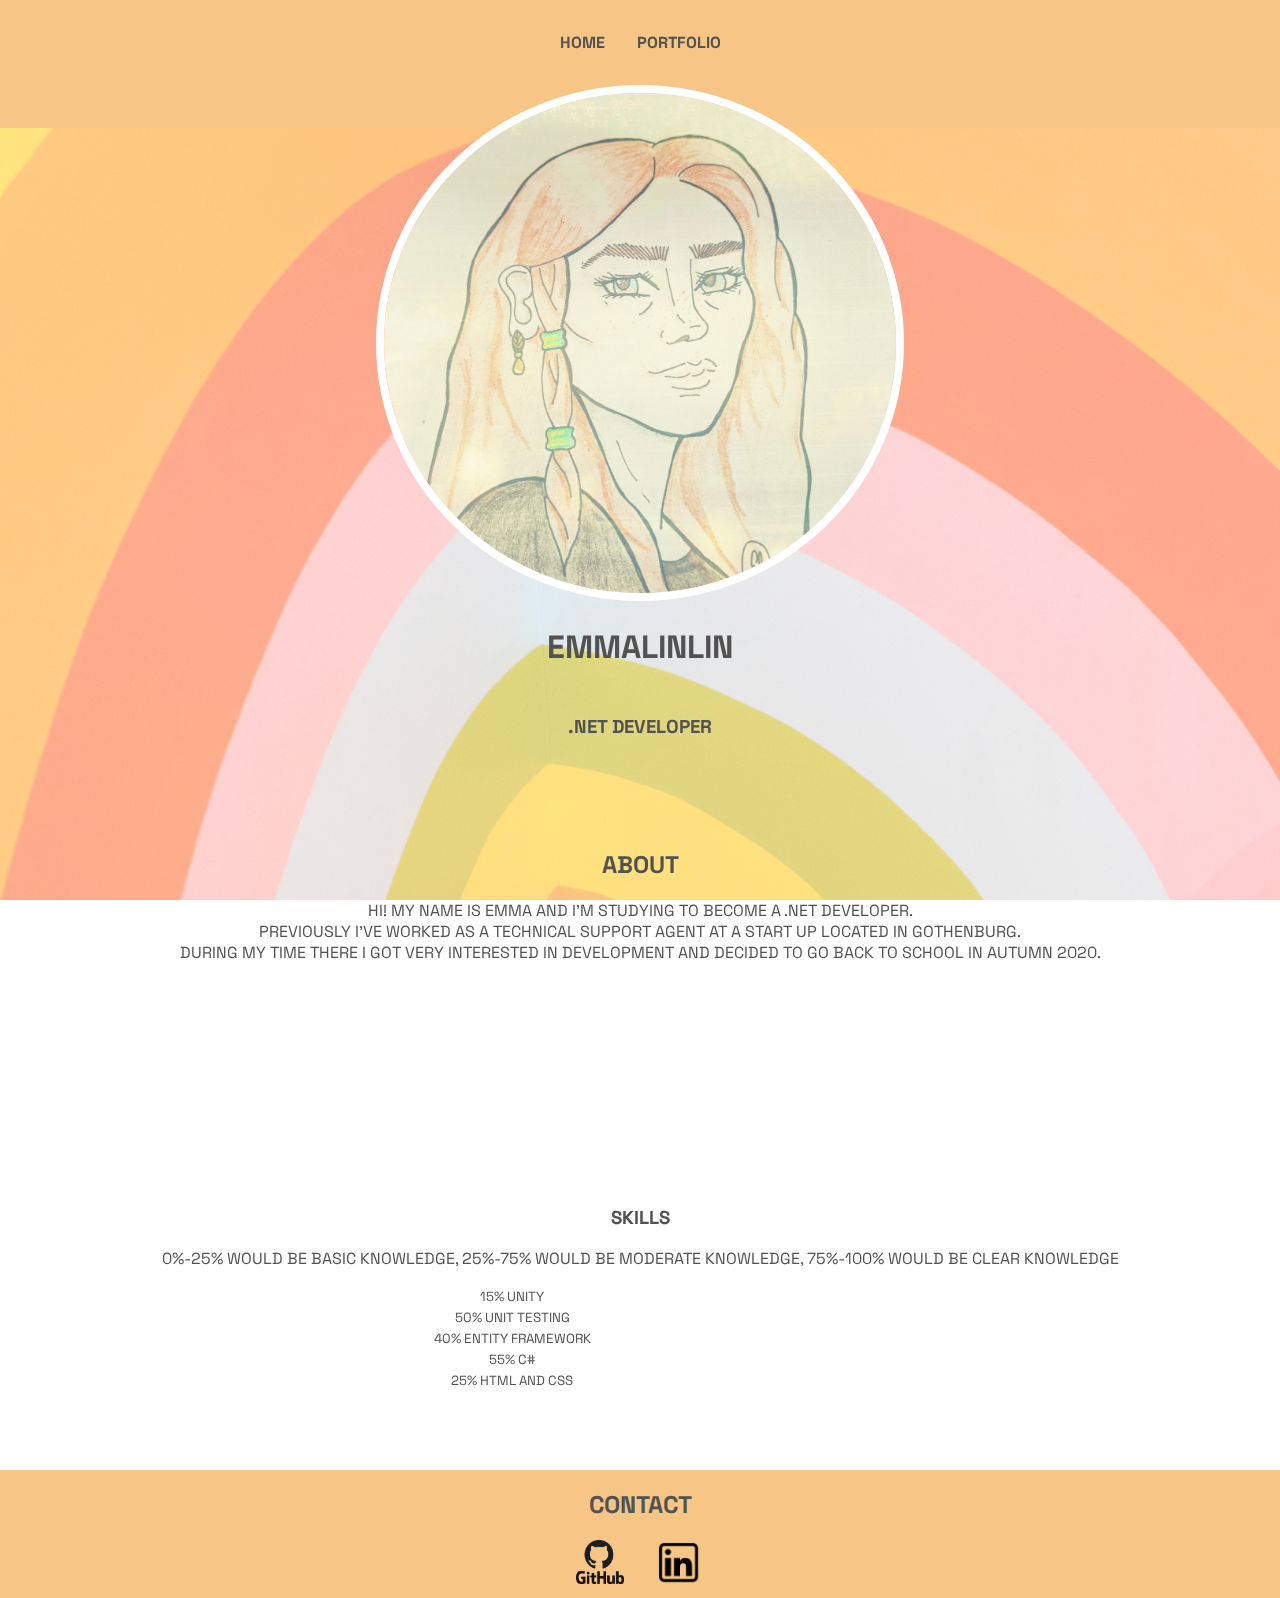
<file: index.html>
<!DOCTYPE html>
<html lang="en">
<head>
    <meta charset="UTF-8">
    <meta http-equiv="X-UA-Compatible" content="IE=edge">
    <meta name="viewport" content="width=device-width, initial-scale=1.0">
    <link href="https://cdn.jsdelivr.net/npm/bootstrap@5.1.0/dist/css/bootstrap.min.css" rel="stylesheet" integrity="sha384-KyZXEAg3QhqLMpG8r+8fhAXLRk2vvoC2f3B09zVXn8CA5QIVfZOJ3BCsw2P0p/We" crossorigin="anonymous">
    <link rel="stylesheet" href="css/stylesheet.css" />
    <title>Portfolio</title>

</head>
<body>
    <div class ="wallpaper__wrapper"></div>

    <!--Header-->
    <header>
        <div class = "header__bg"></div>

            <nav class="main__nav">
                <ul>
                    <li><a href="index.html">Home</a></li>
                    <li><a href="portfolio.html">Portfolio</a></li>
                </ul>
            </nav>
        
        <div class="img__wrapper">
            <img 
            src="images/profile_img.jpg" 
            alt= "profile picture." 
            class ="header__img"/>
        </div>

        <div class="header__text">
            <h1>EmmaLinLin</h1>
            <h3>.NET Developer</h3>
        </div>
    </header>

    <!--Section-->
    <section class="about">
        <p>
            <h2>About</h2>
            <span>Hi! My name is Emma and I'm studying to become a .NET developer.</span>
            <span>Previously I've worked as a technical support agent at a start up 
            located in Gothenburg.</span> 
            <span>During my time there I got very interested in development and decided to go back to school in autumn 2020.</span>
        </p>
    </section>

    <!--Progress Bootstrap-->
    <div class="progress__bar">
        <h3 class="skills">Skills</h3>
        <p>0%-25% would be basic knowledge, 25%-75% would be moderate knowledge, 75%-100% would be clear knowledge</p>

    <div class="progress mx-auto">
        <div class="progress-bar bg-dark" role="progressbar" style="width: 15%" aria-valuenow="25" aria-valuemin="0" aria-valuemax="100"></div>
        <small class="justify-content-center d-flex position-absolute w-80 text-white">15% Unity</small>
      </div>
      <div class="progress mx-auto">
        <div class="progress-bar bg-secondary" role="progressbar" style="width: 50%" aria-valuenow="50" aria-valuemin="0" aria-valuemax="100"></div>
        <small class="justify-content-center d-flex position-absolute w-80 text-white">50% Unit Testing</small>
      </div>
      <div class="progress mx-auto">
        <div class="progress-bar bg-dark" role="progressbar" style="width: 40%" aria-valuenow="75" aria-valuemin="0" aria-valuemax="100"></div>
        <small class="justify-content-center d-flex position-absolute w-80 text-white">40% Entity Framework</small>
      </div>
      <div class="progress mx-auto">
        <div class="progress-bar bg-secondary" role="progressbar" style="width: 55%" aria-valuenow="100" aria-valuemin="0" aria-valuemax="100"></div>
        <small class="justify-content-center d-flex position-absolute w-80 text-white">55% C#</small>
      </div>
      <div class="progress mx-auto">
        <div class="progress-bar bg-dark" role="progressbar" style="width: 25%" aria-valuenow="50" aria-valuemin="0" aria-valuemax="100"></div>
        <small class="justify-content-center d-flex position-absolute w-80 text-white">25% HTML and CSS</small>
      </div>
    </div>

    <!--footer-->
    <footer>
        <div class ="footer__wrapper">
            <h2>Contact</h2>
            <div class="icons">
                <a href="https://github.com/Emma-LinLin" target="_blank">
                    <img src="images/github_PNG19.png" alt= "github logo" class ="github__logo"/>
                </a>
                <a href="https://www.linkedin.com/" target="_blank">
                    <img src="images/linkedin-png-linkedin-icon-1600.png" alt= "linkedin logo." class ="linkedin__logo"/>
                </a>
            </div>
        </div>
    </footer>
    
    <script src="https://cdn.jsdelivr.net/npm/bootstrap@5.1.0/dist/js/bootstrap.bundle.min.js" integrity="sha384-U1DAWAznBHeqEIlVSCgzq+c9gqGAJn5c/t99JyeKa9xxaYpSvHU5awsuZVVFIhvj" crossorigin="anonymous"></script>
</body>
</html>
</file>
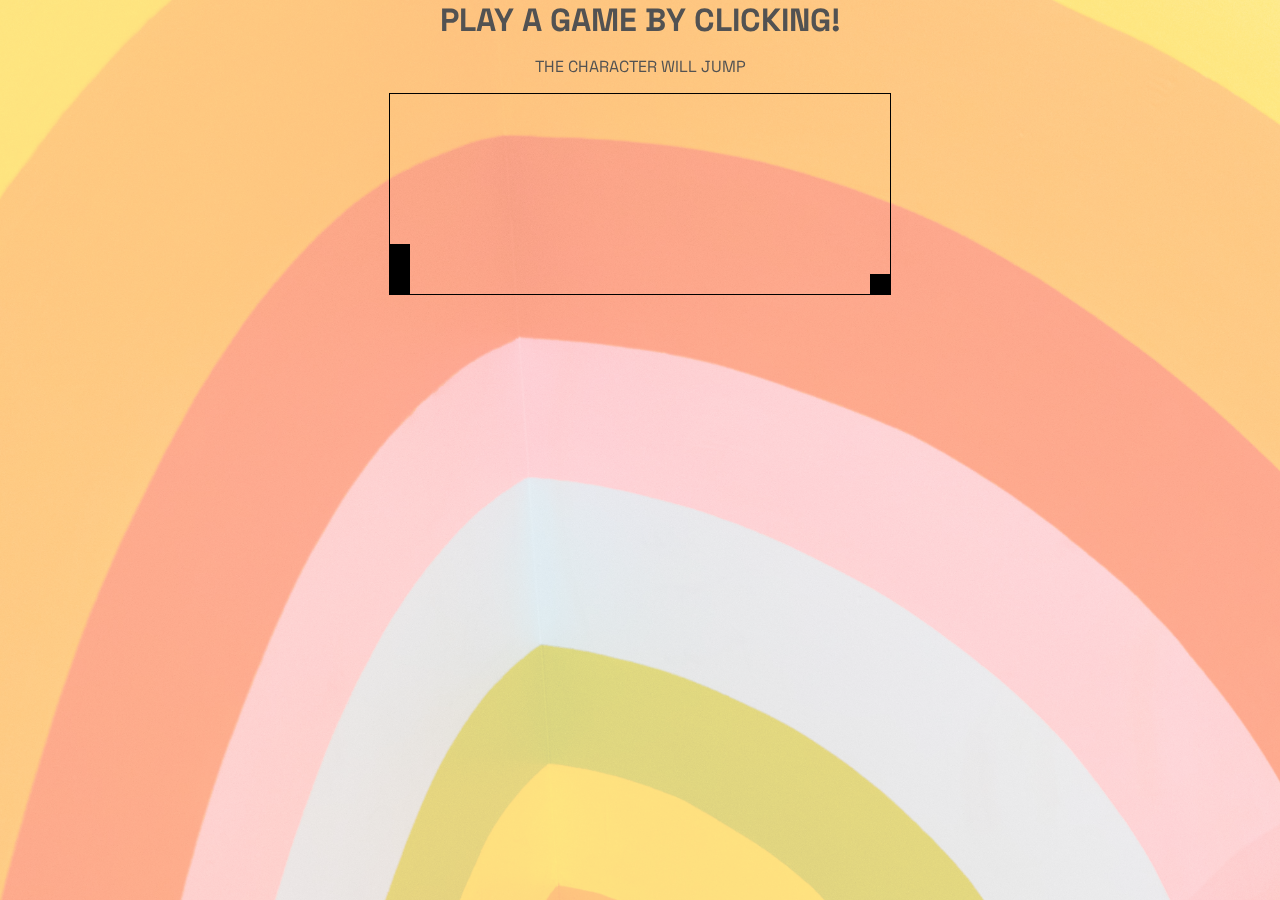
<file: game.html>
<!DOCTYPE html>
<html lang="en" onclick="jump()">
<head>
    <meta charset="UTF-8">
    <meta http-equiv="X-UA-Compatible" content="IE=edge">
    <meta name="viewport" content="width=device-width, initial-scale=1.0">
    <link rel="stylesheet" href="css/stylesheet.css" />

    <title>Portfolio</title>
</head>
<body>
    <div class ="wallpaper__wrapper"></div>

    <!--section gameplay-->
    <section class="gameplay">
        <h1 class="gametext">Play a game by clicking!</h1>
        <p>the character will jump</p>
        <div id="game">
            <div id="character"></div>
            <div id="block"></div>
        </div>
    </section>

    <script src ="script/script.js"></script>
</body>
</html>
</file>
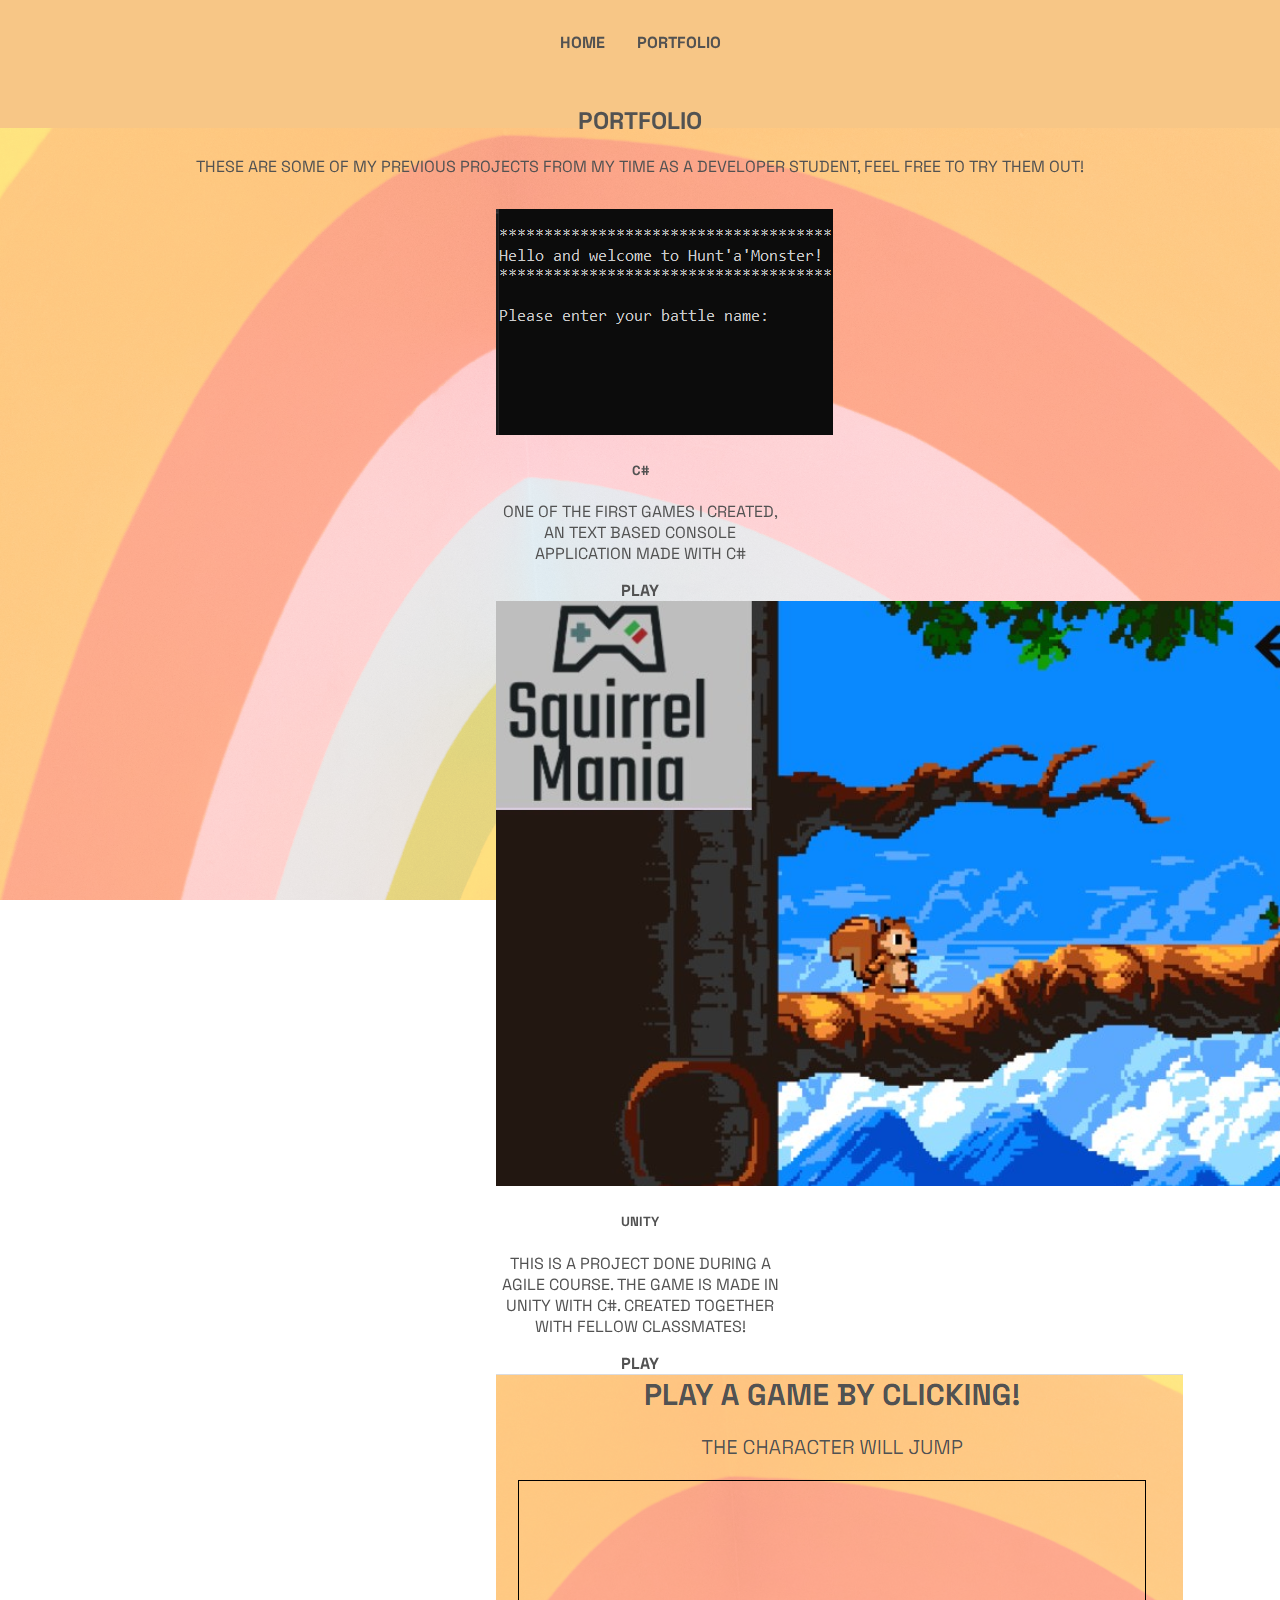
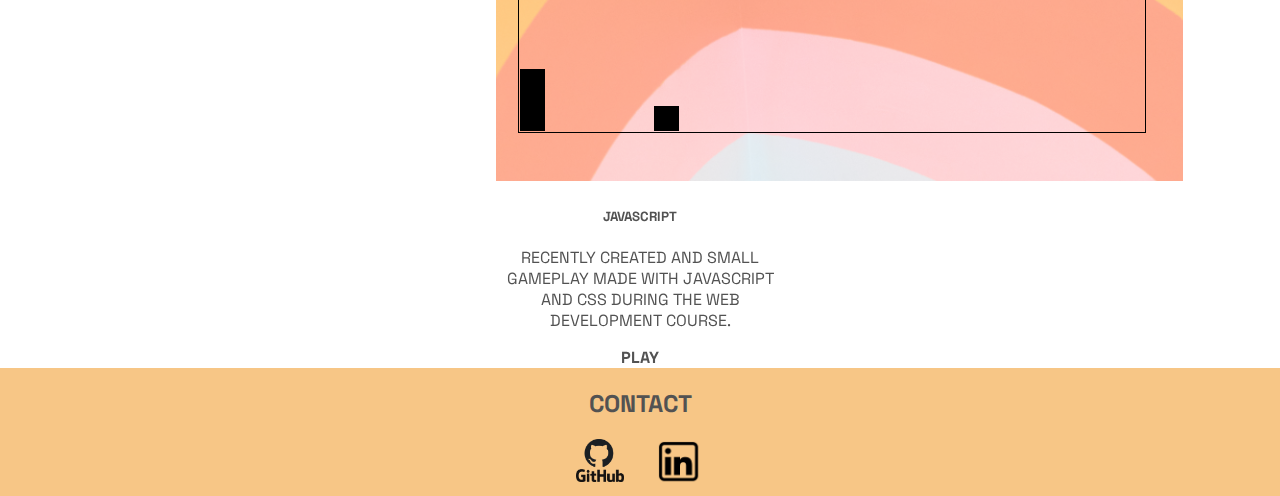
<file: portfolio.html>
<!DOCTYPE html>
<html lang="en">
<head>
    <meta charset="UTF-8">
    <meta http-equiv="X-UA-Compatible" content="IE=edge">
    <meta name="viewport" content="width=device-width, initial-scale=1.0">
    <link href="https://cdn.jsdelivr.net/npm/bootstrap@5.1.0/dist/css/bootstrap.min.css" rel="stylesheet" integrity="sha384-KyZXEAg3QhqLMpG8r+8fhAXLRk2vvoC2f3B09zVXn8CA5QIVfZOJ3BCsw2P0p/We" crossorigin="anonymous">
    <link rel="stylesheet" href="css/stylesheet.css" />
    <title>Portfolio</title>
</head>
<body>
    <div class ="wallpaper__wrapper"></div>

    <!--Header-->
    <header>
        <div class = "header__bg"></div>

            <nav class="main__nav">
                <ul>
                    <li><a href="index.html">Home</a></li>
                    <li><a href="portfolio.html">Portfolio</a></li>
                </ul>
            </nav>
    </header>
    

    <!--Cards Bootstrap-->
    <section class="p-5">
        <p class="portfolio">
            <h2>Portfolio</h2>
            These are some of my previous projects from my time as a developer student, feel free to try them out!
        </p>
        <div class="container">
            <div class="row" text-center>
                <div class="card mx-auto" style="width: 18rem;">
                    <img src="images/HuntAMonster.png" class="card-img-top" alt="thumbnail">
                    <div class="card-body">
                        <h5 class="card-title">C#</h5>
                        <p class="card-text">One of the first games I created, an text based console application made with C#</p>
                        <a href="https://github.com/Emma-LinLin/TextBasedGameplay" target="_blank" class="btn btn-dark">Play</a>
                    </div>
                    </div>

                <div class="card mx-auto" style="width: 18rem;">
                    <img src="images/SquirrelMania.png" class="card-img-top" alt="thumbnail">
                    <div class="card-body">
                        <h5 class="card-title">Unity</h5>
                        <p class="card-text">This is a project done during a agile course. The game is made in unity with C#. Created together with fellow classmates!</p>
                        <a href="https://play.unity.com/mg/other/squirrel-mania-web" target="_blank" class="btn btn-dark">Play</a>
                    </div>
                </div>
                
                <div class="card mx-auto" style="width: 18rem;">
                    <img src="images/SmallGame.png" class="card-img-top" alt="thumbnail">
                    <div class="card-body">
                        <h5 class="card-title">JavaScript</h5>
                        <p class="card-text">Recently created and small gameplay made with JavaScript and CSS during the web development course.</p>
                        <a href="game.html" target="_blank" class="btn btn-dark">Play</a>
                    </div>
                    </div>
            </div>
        </div>
    </section>
    
    <!--Footer-->
    <footer>
        <div class ="footer__wrapper">
            <h2>Contact</h2>
            <div class="icons">
                <a href="https://github.com/Emma-LinLin" target="_blank">
                    <img src="images/github_PNG19.png" alt= "github logo" class ="github__logo"/>
                </a>
                <a href="https://www.linkedin.com/" target="_blank">
                    <img src="images/linkedin-png-linkedin-icon-1600.png" alt= "linkedin logo." class ="linkedin__logo"/>
                </a>
            </div>
        </div>
    </footer>

    <script src="https://cdn.jsdelivr.net/npm/bootstrap@5.1.0/dist/js/bootstrap.bundle.min.js" integrity="sha384-U1DAWAznBHeqEIlVSCgzq+c9gqGAJn5c/t99JyeKa9xxaYpSvHU5awsuZVVFIhvj" crossorigin="anonymous"></script>
</body>
</html>
</file>
<file: css/stylesheet.css>
@import url('https://fonts.googleapis.com/css2?family=Space+Grotesk:wght@400;700&display=swap');

:root{
--clr-primary: rgb(255, 255, 255);
--clr-primary-dark: rgb(82, 82, 82);
--clr-secondary-light: rgb(247, 198, 134);
--clr-accent: rgba(236, 253, 0, 0.932);
}

body{
    margin: 0;
    padding: 0;
    font-family: 'Space Grotesk', sans-serif;
    text-transform: uppercase;
    color:var(--clr-primary-dark);
}

.header__bg{
    background-color: var(--clr-secondary-light);
    position: absolute;
    height: 8rem;
    width: 100%;
    z-index: -1;
}

/* fetched from: https://unsplash.com/photos/wHddViTmSvA */
.wallpaper__wrapper{
    background: url("../images/wallpaper.jpg");
    background-size: cover;
    width: 100%;
    height: 100vh;
    margin: 0 auto;
    z-index: -10;
    opacity: 0.5;
    position: fixed;
}

.img__wrapper {
    width: max-content;
    margin: 0 auto;
  }

.header__img{
    width:80vw;
    height:auto;
    border-radius: 50%;
    border: 0.5em solid var(--clr-primary);
}

@media screen and (min-width:768px){
    .header__img{
        width:40vw;
        height:auto;
    }
}

.header__text{
    display:flex;
    flex-direction: column;
    text-align:center;
    gap:0.5em;
}

.main__nav ul{
    margin: 0;
    padding: 0;
    list-style-type: none;
}

.main__nav{
    padding: 2em 2em;
}
.main__nav ul {
    display: flex;
    justify-content: center;
    gap: 2em;
  }

 a {
    color: var(--clr-primary-dark);
    font-weight: bold;
    text-decoration: none;
  }

 a:hover, a:focus {
    color: var(--clr-accent);
    cursor: pointer;
}

.about{
    display:flex;
    flex-direction:column;
    text-align: center;
    padding-top: 2.5rem;
    padding-bottom: 2.5rem;
    margin: 0;
    height: 30vh;
    width:100%;
}

.about p span{
    display: block;
}

.progress__bar{
    text-align:center;
    padding-top: 5rem;
    padding-bottom: 5rem;
    margin:0;
}

.progress{
    width: 80%;
    margin:0;
}

.p-5{
    display:flex;
    flex-direction:column;
    align-items: center;
    text-align:center;
}

.portfolio{
    display:flex;
    flex-direction:column;
    text-align: center;
    margin: 0;
    width: 100%;
}

.gametext{
    margin:0;
}

.gameplay{
    text-align: center;
}

#game{
    margin:auto;
    width:500px;
    height: 200px;
    border: 1px solid black;
}

#character{
    width:20px;
    height:50px;
    background-color:black;
    position:relative;
    top:150px;
}
.animate{
    animation: jump 1500ms;
}
@keyframes jump{
    0%{top:150px;}
    50%{top:100px;}
    80%{top: 150px;}
    100%{top:150px;}
}

#block{
    width:20px;
    height:20px;
    background-color:black;
    position:relative;
    top:130px;
    left:480px;
    animation: block 2s infinite linear;
}
@keyframes block{
    0%{left:480px;}
    100%{left:-40px;}
}

.footer__wrapper{
    background-color: var(--clr-secondary-light);
    text-align:center;
    position: absolute;
    height: 8rem;
    width: 100%;
}

.github__logo{
    width:3rem;
    height:auto;
}

.linkedin__logo{
    width:3rem;
    height:auto;
}

.icons{
    display:flex;
    justify-content:center;
    gap:2em;
}
</file>
